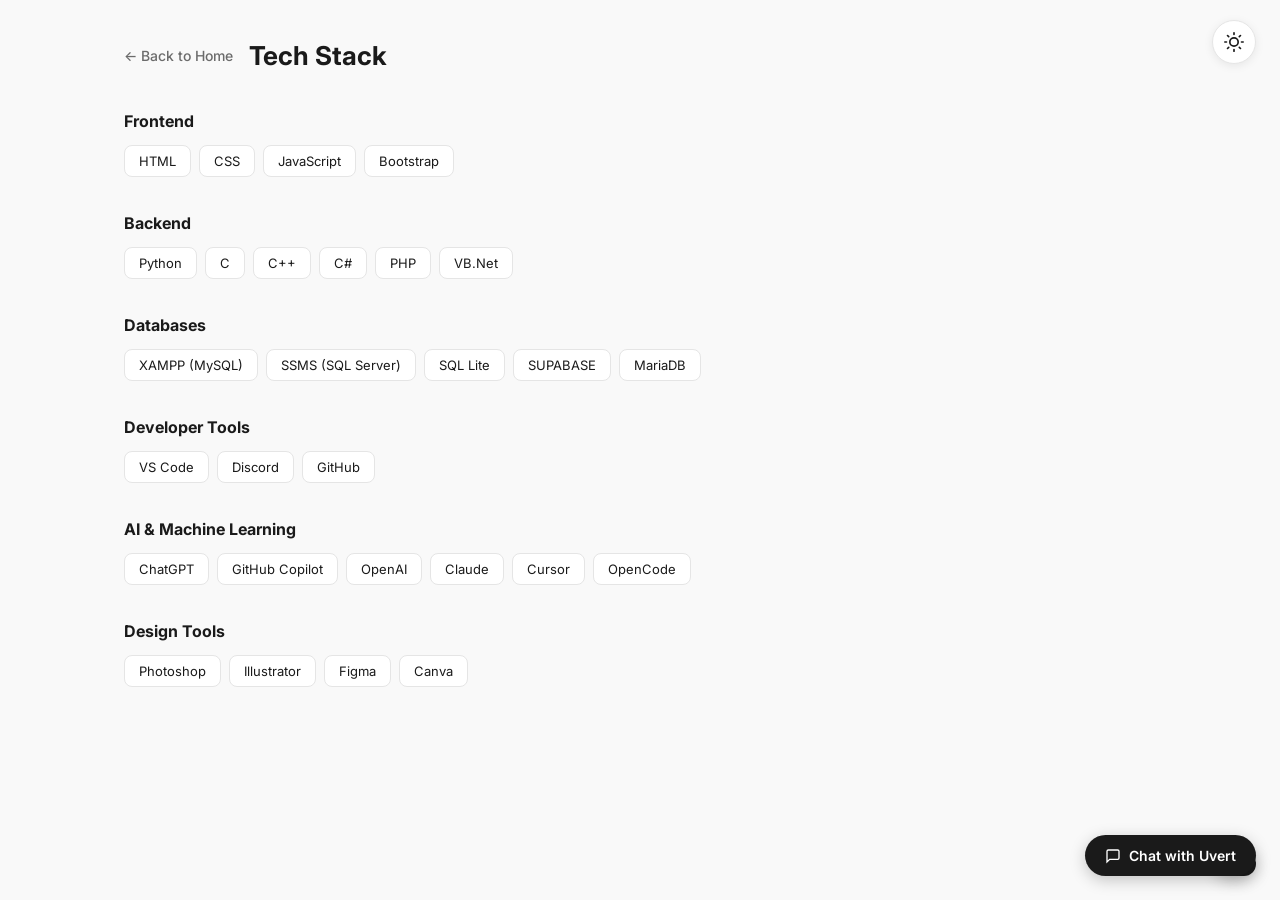
<file: techstack.html>
<!DOCTYPE html>
<html lang="en" data-theme="light">

<head>
    <meta charset="UTF-8" />
    <meta name="viewport" content="width=device-width, initial-scale=1.0" />
    <title>Tech Stack</title>
    <link href="https://fonts.googleapis.com/css2?family=Inter:wght@400;500;600;700&display=swap" rel="stylesheet" />
    <link rel="stylesheet" href="css/style.css">
    <style>
        *,
        *::before,
        *::after {
            box-sizing: border-box;
            margin: 0;
            padding: 0;
        }
        
        body {
            font-family: 'Inter', sans-serif;
            background: var(--bg);
            color: var(--text);
            min-height: 100vh;
        }
        
        .page-wrap {
            max-width: 1080px;
            margin: 0 auto;
            padding: 40px 24px 80px;
        }
        /* ── Header ── */
        
        .page-header {
            display: flex;
            align-items: center;
            gap: 16px;
            margin-bottom: 40px;
        }
        
        .back-link {
            display: inline-flex;
            align-items: center;
            gap: 6px;
            font-size: 14px;
            color: var(--muted);
            text-decoration: none;
            font-weight: 500;
        }
        
        .back-link:hover {
            color: var(--text);
        }
        
        .page-title {
            font-size: 26px;
            font-weight: 700;
        }
        /* ── Stack Sections ── */
        
        .stack-section {
            margin-bottom: 36px;
        }
        
        .stack-section-title {
            font-size: 16px;
            font-weight: 700;
            margin-bottom: 14px;
            color: var(--text);
        }
        
        .tag-list {
            display: flex;
            flex-wrap: wrap;
            gap: 8px;
        }
        
        .tag {
            background: var(--card-bg);
            color: var(--text);
            font-size: 13px;
            font-weight: 400;
            padding: 7px 14px;
            border-radius: 8px;
            border: 1px solid var(--border);
            transition: border-color 0.15s, background 0.15s;
        }
        
        .tag:hover {
            border-color: #aaa;
            background: var(--subtle-bg);
        }
        /* ── Chat button ── */
        
        .chat-fab {
            position: fixed;
            bottom: 24px;
            right: 24px;
            background: #1a1a1a;
            color: #fff;
            border: none;
            border-radius: 999px;
            padding: 12px 20px;
            font-size: 14px;
            font-weight: 600;
            font-family: 'Inter', sans-serif;
            cursor: pointer;
            display: flex;
            align-items: center;
            gap: 8px;
            box-shadow: 0 4px 16px rgba(0, 0, 0, 0.22);
            z-index: 999;
        }
        
        .chat-fab:hover {
            background: #333;
        }
        
        @media (max-width: 480px) {
            .tag {
                font-size: 12px;
                padding: 6px 11px;
            }
        }
    </style>
</head>

<body>

    <!-- ── Theme Toggle ── -->
    <button class="theme-toggle" id="themeToggle" onclick="toggleTheme()" aria-label="Toggle dark mode">
        <svg class="icon-sun" viewBox="0 0 24 24" fill="none" stroke="currentColor" stroke-width="2" stroke-linecap="round" stroke-linejoin="round"><circle cx="12" cy="12" r="5"/><path d="M12 1v2M12 21v2M4.22 4.22l1.42 1.42M18.36 18.36l1.42 1.42M1 12h2M21 12h2M4.22 19.78l1.42-1.42M18.36 5.64l1.42-1.42"/></svg>
        <svg class="icon-moon" viewBox="0 0 24 24" fill="none" stroke="currentColor" stroke-width="2" stroke-linecap="round" stroke-linejoin="round"><path d="M21 12.79A9 9 0 1111.21 3 7 7 0 0021 12.79z"/></svg>
    </button>

    <div class="page-wrap">

        <!-- Header -->
        <div class="page-header">
            <a href="index.html" class="back-link">← Back to Home</a>
            <h1 class="page-title">Tech Stack</h1>
        </div>

        <!-- Frontend -->
        <div class="stack-section">
            <div class="stack-section-title">Frontend</div>
            <div class="tag-list">
                <span class="tag">HTML</span>
                <span class="tag">CSS</span>
                <span class="tag">JavaScript</span>
                <span class="tag">Bootstrap</span>
            </div>
        </div>

        <!-- Backend -->
        <div class="stack-section">
            <div class="stack-section-title">Backend</div>
            <div class="tag-list">
                <span class="tag">Python</span>
                <span class="tag">C</span>
                <span class="tag">C++</span>
                <span class="tag">C#</span>
                <span class="tag">PHP</span>
                <span class="tag">VB.Net</span>
            </div>
        </div>

        <!-- Databases -->
        <div class="stack-section">
            <div class="stack-section-title">Databases</div>
            <div class="tag-list">
                <span class="tag">XAMPP (MySQL)</span>
                <span class="tag">SSMS (SQL Server)</span>
                <span class="tag">SQL Lite</span>
                <span class="tag">SUPABASE</span>
                <span class="tag">MariaDB</span>
            </div>
        </div>

        <!-- Developer Tools -->
        <div class="stack-section">
            <div class="stack-section-title">Developer Tools</div>
            <div class="tag-list">
                <span class="tag">VS Code</span>
                <span class="tag">Discord</span>
                <span class="tag">GitHub</span>
            </div>
        </div>
        <!-- AI & Machine Learning -->
        <div class="stack-section">
            <div class="stack-section-title">AI & Machine Learning</div>
            <div class="tag-list">
                <span class="tag">ChatGPT</span>
                <span class="tag">GitHub Copilot</span>
                <span class="tag">OpenAI</span>
                <span class="tag">Claude</span>
                <span class="tag">Cursor</span>
                <span class="tag">OpenCode</span>
            </div>
        </div>
        <!-- Design Tools -->
        <div class="stack-section">
            <div class="stack-section-title">Design Tools</div>
            <div class="tag-list">
                <span class="tag">Photoshop</span>
                <span class="tag">Illustrator</span>
                <span class="tag">Figma</span>
                <span class="tag">Canva</span>
            </div>
        </div>
    </div>


    <button class="chat-fab" id="chatFab" onclick="toggleChat()">
        
        <button class="chat-fab" onclick="toggleChat()">

  <svg width="16" height="16" viewBox="0 0 24 24" fill="none" stroke="currentColor" stroke-width="2"><path d="M21 15a2 2 0 01-2 2H7l-4 4V5a2 2 0 012-2h14a2 2 0 012 2z"/></svg>
  Chat with Uvert
</button>
    <!-- ── Chat Widget ── -->
    <div class="chat-widget" id="chatWidget">
        <!-- Header -->
        <div class="chat-header">
            <div class="chat-header-left">
                <div class="chat-avatar">
                    <img class="chat-avatar-img" data-theme-img="light" src="images/uvert-marabe-day.png" alt="Uvert">
                    <img class="chat-avatar-img" data-theme-img="dark" src="images/uvert-marabe-night.png" alt="Uvert">
                </div>
                <div>
                    <div class="chat-header-name">Chat with Uvert</div>
                    <div class="chat-header-status"><span class="status-dot"></span> Online</div>
                </div>
            </div>
            <button class="chat-close" onclick="toggleChat()">✕</button>
        </div>

        <!-- Messages -->
        <div class="chat-messages" id="chatMessages">
            <div class="chat-msg-row">
                <div class="chat-msg-avatar">
                    <img class="chat-avatar-img" data-theme-img="light" src="images/uvert-marabe-day.png" alt="Uvert">
                    <img class="chat-avatar-img" data-theme-img="dark" src="images/uvert-marabe-night.png" alt="Uvert">
                </div>
                <div>
                    <div class="chat-sender-name">Uvert Marabe</div>
                    <div class="chat-bubble chat-bubble-bot">Hi there! 👋 Thanks for visiting my website. Feel free to ask me anything about programming, web development, or my experiences in tech. Let me know how I can help!</div>
                </div>
            </div>
        </div>

        <!-- Footer -->
        <div class="chat-footer">
            <div class="chat-input-row">
                <input type="text" id="chatInput" class="chat-input" placeholder="Type a message..." maxlength="1000" oninput="updateCount()" onkeydown="if(event.key==='Enter' )sendMessage()" />
                <button class="chat-send" onclick="sendMessage()">
        <svg width="16" height="16" viewBox="0 0 24 24" fill="none" stroke="currentColor" stroke-width="2.5"><line x1="22" y1="2" x2="11" y2="13"/><polygon points="22 2 15 22 11 13 2 9 22 2"/></svg>
      </button>
            </div>
            <div class="chat-hint">Ask me about programming, web dev, or tech! <span id="charCount">0</span>/1000</div>
        </div>
    </div>

    <script src="js/main.js">
    </script>

</body>

</html>
</file>
<file: css/style.css>
*::before,
*::after {
    box-sizing: border-box;
    margin: 0;
    padding: 0;
}

 :root {
    --bg: #f9f9f9;
    --white: #ffffff;
    --border: #e5e5e5;
    --text: #1a1a1a;
    --muted: #6b6b6b;
    --accent: #1a1a1a;
    --badge-bg: #1a1a1a;
    --badge-text: #ffffff;
    --tag-bg: #f0f0f0;
    --tag-text: #333;
    --card-bg: #ffffff;
    --subtle-bg: #fafafa;
    --section-gap: 32px;
}

[data-theme="dark"] {
    --bg: #15161a;
    --white: #1e2025;
    --border: #2d2f36;
    --text: #f0f0f0;
    --muted: #9a9ca3;
    --accent: #f0f0f0;
    --badge-bg: #f0f0f0;
    --badge-text: #15161a;
    --tag-bg: #2a2c33;
    --tag-text: #e2e2e2;
    --card-bg: #1e2025;
    --subtle-bg: #25272e;
}

html {
    transition: background 0.4s ease;
}

body {
    font-family: 'Inter', sans-serif;
    background: var(--bg);
    color: var(--text);
    min-height: 100vh;
    transition: background 0.4s ease, color 0.4s ease;
}


/* Smooth theme transition for any element using theme variables */

* {
    transition: background-color 0.4s ease, border-color 0.4s ease, color 0.4s ease;
}


/* ── Layout ── */

.page-wrap {
    max-width: 1080px;
    margin: 0 auto;
    padding: 40px 24px 80px;
}


/* ── Header ── */

.profile-header {
    display: flex;
    align-items: flex-start;
    gap: 28px;
    background: var(--white);
    border: 1px solid var(--border);
    border-radius: 12px;
    padding: 28px;
    margin-bottom: var(--section-gap);
}

.avatar-wrap {
    flex-shrink: 0;
    width: 120px;
    height: 120px;
    border-radius: 12px;
    overflow: hidden;
    background: #e0e0e0;
    border: 1px solid var(--border);
    display: flex;
    align-items: center;
    justify-content: center;
    color: var(--muted);
    font-size: 13px;
    text-align: center;
    position: relative;
}

.avatar-wrap img {
    width: 100%;
    height: 100%;
    object-fit: cover;
    display: block;
}


/* Cross-fade layers for day/night avatar swap */

.avatar-wrap .avatar-img {
    position: absolute;
    top: 0;
    left: 0;
    width: 100%;
    height: 100%;
    object-fit: cover;
    display: block;
    opacity: 0;
    transition: opacity 0.6s ease;
}

.avatar-wrap .avatar-img.visible {
    opacity: 1;
}

.avatar-placeholder {
    display: flex;
    flex-direction: column;
    align-items: center;
    gap: 6px;
    padding: 8px;
}

.avatar-placeholder svg {
    opacity: 0.4;
}

.avatar-placeholder span {
    font-size: 11px;
    color: var(--muted);
    text-align: center;
}

.profile-info {
    flex: 1;
}

.profile-top {
    display: flex;
    align-items: center;
    gap: 10px;
    flex-wrap: wrap;
    margin-bottom: 4px;
}

.profile-name {
    font-size: 26px;
    font-weight: 700;
    letter-spacing: -0.5px;
}

.verified {
    width: 20px;
    height: 20px;
    background: #3b82f6;
    border-radius: 50%;
    display: inline-flex;
    align-items: center;
    justify-content: center;
}

.verified svg {
    width: 11px;
    height: 11px;
}

.badge-champion {
    background: var(--badge-bg);
    color: var(--badge-text);
    font-size: 12px;
    font-weight: 600;
    padding: 4px 12px;
    border-radius: 999px;
    display: inline-flex;
    align-items: center;
    gap: 6px;
}

.profile-location {
    font-size: 13px;
    color: var(--muted);
    margin-bottom: 6px;
}

.profile-tagline {
    font-size: 14px;
    color: var(--muted);
    margin-bottom: 16px;
}

.profile-actions {
    display: flex;
    gap: 10px;
    flex-wrap: wrap;
}

.btn {
    display: inline-flex;
    align-items: center;
    gap: 6px;
    font-size: 13px;
    font-weight: 500;
    padding: 8px 16px;
    border-radius: 8px;
    cursor: pointer;
    text-decoration: none;
    border: 1px solid var(--border);
    background: var(--card-bg);
    color: var(--text);
    transition: background 0.15s, color 0.15s, border-color 0.15s;
}

.btn:hover {
    background: var(--subtle-bg);
}

.btn-primary {
    background: var(--accent);
    color: var(--bg);
    border-color: var(--accent);
}

.btn-primary:hover {
    opacity: 0.85;
}


/* ── Schedule a Call Modal ── */

.modal-overlay {
    display: none;
    position: fixed;
    inset: 0;
    background: rgba(0, 0, 0, 0.5);
    z-index: 1100;
    align-items: center;
    justify-content: center;
    padding: 20px;
}

.modal-overlay.open {
    display: flex;
}

.modal-box {
    background: var(--card-bg);
    border: 1px solid var(--border);
    border-radius: 14px;
    width: 100%;
    max-width: 420px;
    max-height: 90vh;
    overflow-y: auto;
    box-shadow: 0 20px 60px rgba(0, 0, 0, 0.3);
}

.modal-header {
    display: flex;
    align-items: center;
    justify-content: space-between;
    padding: 18px 20px;
    border-bottom: 1px solid var(--border);
}

.modal-title {
    font-size: 16px;
    font-weight: 700;
    color: var(--text);
}

.modal-close {
    background: none;
    border: none;
    font-size: 16px;
    cursor: pointer;
    color: var(--muted);
    line-height: 1;
    padding: 4px;
}

.modal-close:hover {
    color: var(--text);
}

.modal-body {
    padding: 20px;
    display: flex;
    flex-direction: column;
    gap: 4px;
}

.modal-label {
    font-size: 12px;
    font-weight: 600;
    color: var(--muted);
    margin-top: 14px;
    margin-bottom: 6px;
}

.modal-label:first-child {
    margin-top: 0;
}

.modal-input {
    width: 100%;
    border: 1px solid var(--border);
    border-radius: 8px;
    padding: 9px 12px;
    font-size: 13px;
    font-family: 'Inter', sans-serif;
    outline: none;
    background: var(--bg);
    color: var(--text);
}

.modal-input:focus {
    border-color: var(--muted);
}

.modal-textarea {
    resize: vertical;
    min-height: 64px;
}

.modal-row {
    display: flex;
    gap: 10px;
}

.modal-col {
    flex: 1;
}

.modal-footer {
    display: flex;
    justify-content: flex-end;
    gap: 10px;
    padding: 16px 20px;
    border-top: 1px solid var(--border);
}


/* ── Theme Toggle ── */

.theme-toggle {
    position: fixed;
    top: 20px;
    right: 24px;
    width: 44px;
    height: 44px;
    border-radius: 50%;
    border: 1px solid var(--border);
    background: var(--card-bg);
    color: var(--text);
    display: flex;
    align-items: center;
    justify-content: center;
    cursor: pointer;
    z-index: 998;
    box-shadow: 0 2px 10px rgba(0, 0, 0, 0.08);
    transition: background 0.4s ease, border-color 0.4s ease, transform 0.2s ease;
}

.theme-toggle:hover {
    transform: scale(1.06);
}

.theme-toggle svg {
    width: 20px;
    height: 20px;
}

.theme-toggle .icon-sun,
.theme-toggle .icon-moon {
    position: absolute;
    transition: opacity 0.3s ease, transform 0.3s ease;
}

.theme-toggle .icon-sun {
    opacity: 1;
    transform: scale(1) rotate(0deg);
}

.theme-toggle .icon-moon {
    opacity: 0;
    transform: scale(0.5) rotate(-90deg);
}

[data-theme="dark"] .theme-toggle .icon-sun {
    opacity: 0;
    transform: scale(0.5) rotate(90deg);
}

[data-theme="dark"] .theme-toggle .icon-moon {
    opacity: 1;
    transform: scale(1) rotate(0deg);
}


/* ── Two-column layout ── */

.main-grid {
    display: grid;
    grid-template-columns: 1fr 320px;
    gap: 24px;
    margin-bottom: var(--section-gap);
}


/* ── Card ── */

.card {
    background: var(--card-bg);
    border: 1px solid var(--border);
    border-radius: 12px;
    padding: 24px;
    margin-bottom: 24px;
}

.card:last-child {
    margin-bottom: 0;
}

.card-title {
    font-size: 16px;
    font-weight: 700;
    margin-bottom: 16px;
    display: flex;
    align-items: center;
    justify-content: space-between;
}

.view-all {
    font-size: 12px;
    font-weight: 500;
    color: var(--muted);
    text-decoration: none;
}

.view-all:hover {
    color: var(--text);
}


/* ── About ── */

.about-text {
    font-size: 14px;
    line-height: 1.75;
    color: var(--text);
}

.about-text p+p {
    margin-top: 14px;
}


/* ── Tech Stack ── */

.stack-group+.stack-group {
    margin-top: 14px;
}

.stack-label {
    font-size: 12px;
    font-weight: 600;
    color: var(--muted);
    margin-bottom: 8px;
    text-transform: uppercase;
    letter-spacing: 0.04em;
}

.tag-list {
    display: flex;
    flex-wrap: wrap;
    gap: 6px;
}

.tag {
    background: var(--tag-bg);
    color: var(--tag-text);
    font-size: 12px;
    font-weight: 500;
    padding: 4px 10px;
    border-radius: 6px;
}


/* ── Projects ── */

.projects-grid {
    display: grid;
    grid-template-columns: 1fr 1fr;
    gap: 12px;
}

.project-card {
    border: 1px solid var(--border);
    border-radius: 10px;
    padding: 14px;
    background: var(--subtle-bg);
}

.project-name {
    font-size: 14px;
    font-weight: 700;
    margin-bottom: 4px;
}

.project-desc {
    font-size: 12px;
    color: var(--muted);
    margin-bottom: 10px;
    line-height: 1.5;
}

.project-placeholder {
    font-size: 11px;
    color: #bbb;
    font-style: italic;
}


/* ── Experience timeline ── */

.exp-list {
    list-style: none;
}

.exp-item {
    display: flex;
    align-items: flex-start;
    gap: 12px;
    padding: 10px 0;
    border-bottom: 1px solid var(--border);
}

.exp-item:last-child {
    border-bottom: none;
}

.exp-dot {
    margin-top: 3px;
    width: 12px;
    height: 12px;
    border: 2px solid var(--border);
    border-radius: 2px;
    flex-shrink: 0;
    background: var(--card-bg);
}

.exp-dot.active {
    background: var(--text);
    border-color: var(--text);
}

.exp-body {
    flex: 1;
}

.exp-role {
    font-size: 13px;
    font-weight: 600;
}

.exp-company {
    font-size: 12px;
    color: var(--muted);
}

.exp-year {
    font-size: 12px;
    color: var(--muted);
    margin-left: auto;
    flex-shrink: 0;
}


/* ── Certifications ── */

.cert-item {
    border: 1px solid var(--border);
    border-radius: 8px;
    padding: 12px 14px;
    margin-bottom: 8px;
    background: var(--subtle-bg);
}

.cert-item:last-child {
    margin-bottom: 0;
}

.cert-name {
    font-size: 13px;
    font-weight: 600;
}

.cert-issuer {
    font-size: 12px;
    color: var(--muted);
}


/* ── Members / Social / Speaking ── */

.info-grid {
    display: grid;
    grid-template-columns: 1fr 1fr 1fr;
    gap: 24px;
    background: var(--white);
    border: 1px solid var(--border);
    border-radius: 12px;
    padding: 24px;
    margin-bottom: var(--section-gap);
}

.info-section-title {
    font-size: 13px;
    font-weight: 700;
    margin-bottom: 12px;
}

.member-item {
    display: flex;
    align-items: center;
    justify-content: space-between;
    font-size: 12px;
    color: var(--muted);
    padding: 6px 0;
    border-bottom: 1px solid var(--border);
}

.member-item:last-child {
    border-bottom: none;
}

.social-link {
    display: flex;
    align-items: center;
    gap: 10px;
    font-size: 13px;
    padding: 7px 0;
    border-bottom: 1px solid var(--border);
    text-decoration: none;
    color: var(--text);
}

.social-link:last-child {
    border-bottom: none;
}

.social-link:hover {
    color: #555;
}

.social-icon {
    width: 28px;
    height: 28px;
    border: 1px solid var(--border);
    border-radius: 6px;
    display: flex;
    align-items: center;
    justify-content: center;
    background: var(--subtle-bg);
}

.social-icon svg {
    width: 14px;
    height: 14px;
}

.speaking-text {
    font-size: 13px;
    color: var(--muted);
    line-height: 1.6;
    margin-bottom: 10px;
}

.get-touch {
    display: flex;
    align-items: center;
    gap: 4px;
    font-size: 13px;
    font-weight: 600;
    text-decoration: none;
    color: var(--text);
}

.contact-item {
    display: flex;
    align-items: center;
    gap: 8px;
    font-size: 13px;
    padding: 8px 0;
    border-bottom: 1px solid var(--border);
}

.contact-item:last-child {
    border-bottom: none;
}

.contact-label {
    font-size: 11px;
    color: var(--muted);
}

.contact-value {
    font-weight: 500;
}

.contact-link {
    display: flex;
    align-items: center;
    justify-content: space-between;
    width: 100%;
    text-decoration: none;
    color: var(--text);
}

.contact-link:hover {
    opacity: 0.75;
}


/* ── Gallery ── */

.gallery-section {
    background: var(--white);
    border: 1px solid var(--border);
    border-radius: 12px;
    padding: 24px;
    margin-bottom: var(--section-gap);
}

.gallery-title {
    font-size: 16px;
    font-weight: 700;
    margin-bottom: 16px;
}

.gallery-grid {
    display: grid;
    grid-template-columns: repeat(5, 1fr);
    gap: 8px;
}

.gallery-item {
    aspect-ratio: 1;
    border-radius: 8px;
    background: #e8e8e8;
    border: 1px solid var(--border);
    display: flex;
    align-items: center;
    justify-content: center;
    color: var(--muted);
    font-size: 11px;
    text-align: center;
    padding: 0;
    overflow: hidden;
    cursor: pointer;
}

.gallery-item img {
    width: 100%;
    height: 100%;
    object-fit: cover;
    display: block;
    pointer-events: none;
}


/* ── Lightbox Viewer ── */

.lightbox-overlay {
    display: none;
    position: fixed;
    inset: 0;
    background: rgba(0, 0, 0, 0.88);
    z-index: 1000;
    align-items: center;
    justify-content: center;
}

.lightbox-overlay.open {
    display: flex;
}

.lightbox-stage {
    width: 100%;
    height: 100%;
    display: flex;
    align-items: center;
    justify-content: center;
    overflow: hidden;
    cursor: grab;
    touch-action: none;
}

.lightbox-stage.dragging {
    cursor: grabbing;
}

.lightbox-img {
    max-width: 90vw;
    max-height: 90vh;
    object-fit: contain;
    user-select: none;
    -webkit-user-drag: none;
    will-change: transform;
    transition: transform 0.05s linear;
}

.lightbox-close {
    position: absolute;
    top: 16px;
    right: 20px;
    background: rgba(255, 255, 255, 0.12);
    border: none;
    color: #fff;
    width: 40px;
    height: 40px;
    border-radius: 50%;
    font-size: 18px;
    cursor: pointer;
    z-index: 1010;
    display: flex;
    align-items: center;
    justify-content: center;
    transition: background 0.2s ease;
}

.lightbox-close:hover {
    background: rgba(255, 255, 255, 0.25);
}

.lightbox-toolbar {
    position: absolute;
    bottom: 24px;
    left: 50%;
    transform: translateX(-50%);
    display: flex;
    gap: 8px;
    background: rgba(255, 255, 255, 0.1);
    padding: 6px;
    border-radius: 999px;
    z-index: 1010;
}

.lightbox-btn {
    background: rgba(255, 255, 255, 0.12);
    border: none;
    color: #fff;
    width: 38px;
    height: 38px;
    border-radius: 50%;
    font-size: 18px;
    font-weight: 600;
    cursor: pointer;
    display: flex;
    align-items: center;
    justify-content: center;
    transition: background 0.2s ease;
}

.lightbox-btn:hover {
    background: rgba(255, 255, 255, 0.28);
}


/* ── Footer ── */

footer {
    text-align: center;
    font-size: 13px;
    color: var(--muted);
    padding-top: 24px;
    border-top: 1px solid var(--border);
}


/* ── Chat button ── */

.chat-btn {
    position: fixed;
    bottom: 24px;
    right: 24px;
    background: var(--text);
    color: #fff;
    border: none;
    border-radius: 999px;
    padding: 12px 20px;
    font-size: 14px;
    font-weight: 600;
    cursor: pointer;
    display: flex;
    align-items: center;
    gap: 8px;
    box-shadow: 0 4px 16px rgba(0, 0, 0, 0.18);
}


/* ── Responsive ── */

@media (max-width: 900px) {
    .main-grid {
        grid-template-columns: 1fr;
    }
    .info-grid {
        grid-template-columns: 1fr 1fr;
    }
}

@media (max-width: 768px) {
    .page-wrap {
        padding: 20px 16px 60px;
    }
    .profile-header {
        flex-direction: column;
        align-items: center;
        text-align: center;
        padding: 20px 16px;
        gap: 16px;
    }
    .profile-top {
        justify-content: center;
    }
    .profile-actions {
        justify-content: center;
    }
    .avatar-wrap {
        width: 100px;
        height: 100px;
    }
    .profile-name {
        font-size: 22px;
    }
    .projects-grid {
        grid-template-columns: 1fr;
    }
    .gallery-grid {
        grid-template-columns: repeat(3, 1fr);
    }
    .modal-row {
        flex-direction: column;
        gap: 0;
    }
    .chat-widget {
        width: calc(100vw - 24px);
        right: 12px;
        bottom: 76px;
    }
}

@media (max-width: 480px) {
    .info-grid {
        grid-template-columns: 1fr;
    }
    .gallery-grid {
        grid-template-columns: repeat(2, 1fr);
    }
    .profile-header {
        padding: 16px 12px;
    }
    .btn {
        font-size: 12px;
        padding: 7px 12px;
    }
    .modal-box {
        max-width: 100%;
        border-radius: 12px;
    }
    .theme-toggle {
        top: 12px;
        right: 12px;
        width: 38px;
        height: 38px;
    }
    .chat-fab {
        bottom: 16px;
        right: 12px;
        padding: 10px 16px;
        font-size: 13px;
    }
}


/* ── FAB ── */

.chat-fab {
    position: fixed;
    bottom: 24px;
    right: 24px;
    background: #1a1a1a;
    color: #fff;
    border: none;
    border-radius: 999px;
    padding: 12px 20px;
    font-size: 14px;
    font-weight: 600;
    font-family: 'Inter', sans-serif;
    cursor: pointer;
    display: flex;
    align-items: center;
    gap: 8px;
    box-shadow: 0 4px 16px rgba(0, 0, 0, 0.22);
    z-index: 999;
    transition: background 0.15s;
}

.chat-fab:hover {
    background: #333;
}


/* ── Widget ── */

.chat-widget {
    display: none;
    flex-direction: column;
    position: fixed;
    bottom: 80px;
    right: 24px;
    width: 360px;
    height: 520px;
    background: #fff;
    border: 1px solid #e5e5e5;
    border-radius: 16px;
    box-shadow: 0 8px 40px rgba(0, 0, 0, 0.18);
    z-index: 1000;
    overflow: hidden;
    font-family: 'Inter', sans-serif;
}

.chat-widget.open {
    display: flex;
}


/* Header */

.chat-header {
    display: flex;
    align-items: center;
    justify-content: space-between;
    padding: 14px 16px;
    border-bottom: 1px solid #eee;
    background: #fff;
}

.chat-header-left {
    display: flex;
    align-items: center;
    gap: 10px;
}

.chat-avatar {
    width: 38px;
    height: 38px;
    border-radius: 50%;
    overflow: hidden;
    background: #1a1a1a;
    color: #fff;
    font-weight: 700;
    font-size: 15px;
    display: flex;
    align-items: center;
    justify-content: center;
    flex-shrink: 0;
    position: relative;
}

.chat-avatar img {
    width: 100%;
    height: 100%;
    object-fit: cover;
}

.chat-avatar-img {
    position: absolute;
    top: 0;
    left: 0;
    width: 100%;
    height: 100%;
    object-fit: cover;
    display: block;
    opacity: 0;
    transition: opacity 0.6s ease;
}

.chat-avatar-img.visible {
    opacity: 1;
}

.chat-header-name {
    font-size: 14px;
    font-weight: 700;
}

.chat-header-status {
    font-size: 12px;
    color: #555;
    display: flex;
    align-items: center;
    gap: 4px;
}

.status-dot {
    width: 8px;
    height: 8px;
    background: #22c55e;
    border-radius: 50%;
    display: inline-block;
}

.chat-close {
    background: none;
    border: none;
    font-size: 16px;
    cursor: pointer;
    color: #888;
    line-height: 1;
    padding: 4px;
}

.chat-close:hover {
    color: #333;
}


/* Messages */

.chat-messages {
    flex: 1;
    overflow-y: auto;
    padding: 16px;
    display: flex;
    flex-direction: column;
    gap: 12px;
    background: #fafafa;
}

.chat-msg-row {
    display: flex;
    align-items: flex-start;
    gap: 8px;
}

.chat-msg-row.user-row {
    flex-direction: row-reverse;
}

.chat-msg-avatar {
    width: 28px;
    height: 28px;
    border-radius: 50%;
    overflow: hidden;
    background: #1a1a1a;
    color: #fff;
    font-weight: 700;
    font-size: 12px;
    display: flex;
    align-items: center;
    justify-content: center;
    flex-shrink: 0;
    position: relative;
}

.chat-msg-avatar img {
    width: 100%;
    height: 100%;
    object-fit: cover;
}

.chat-msg-avatar img.chat-avatar-img {
    position: absolute;
    top: 0;
    left: 0;
    opacity: 0;
}

.chat-msg-avatar img.chat-avatar-img.visible {
    opacity: 1;
}

.chat-sender-name {
    font-size: 11px;
    color: #888;
    margin-bottom: 3px;
}

.chat-bubble {
    max-width: 240px;
    padding: 10px 13px;
    border-radius: 14px;
    font-size: 13px;
    line-height: 1.55;
}

.chat-bubble-bot {
    background: #f0f0f0;
    color: #1a1a1a;
    border-top-left-radius: 4px;
}

.chat-bubble-user {
    background: #1a1a1a;
    color: #fff;
    border-top-right-radius: 4px;
}

.chat-typing {
    display: flex;
    gap: 4px;
    align-items: center;
    padding: 10px 14px;
    background: #f0f0f0;
    border-radius: 14px;
    border-top-left-radius: 4px;
    width: fit-content;
}

.chat-typing span {
    width: 7px;
    height: 7px;
    background: #aaa;
    border-radius: 50%;
    animation: bounce 1.2s infinite;
}

.chat-typing span:nth-child(2) {
    animation-delay: 0.2s;
}

.chat-typing span:nth-child(3) {
    animation-delay: 0.4s;
}

@keyframes bounce {
    0%,
    60%,
    100% {
        transform: translateY(0);
    }
    30% {
        transform: translateY(-5px);
    }
}


/* Footer */

.chat-footer {
    padding: 12px 14px;
    border-top: 1px solid #eee;
    background: #fff;
}

.chat-input-row {
    display: flex;
    gap: 8px;
    align-items: center;
}

.chat-input {
    flex: 1;
    border: 1px solid #ddd;
    border-radius: 8px;
    padding: 9px 12px;
    font-size: 13px;
    font-family: 'Inter', sans-serif;
    outline: none;
    color: #1a1a1a;
}

.chat-input:focus {
    border-color: #aaa;
}

.chat-send {
    background: #1a1a1a;
    color: #fff;
    border: none;
    border-radius: 8px;
    width: 36px;
    height: 36px;
    display: flex;
    align-items: center;
    justify-content: center;
    cursor: pointer;
    flex-shrink: 0;
}

.chat-send:hover {
    background: #333;
}

.chat-hint {
    font-size: 11px;
    color: #aaa;
    margin-top: 6px;
    display: flex;
    justify-content: space-between;
}


/* ── Chat Widget: Dark Mode ── */

[data-theme="dark"] .chat-widget {
    background: var(--card-bg);
    border-color: var(--border);
}

[data-theme="dark"] .chat-header {
    background: var(--card-bg);
    border-bottom-color: var(--border);
}

[data-theme="dark"] .chat-header-name {
    color: var(--text);
}

[data-theme="dark"] .chat-header-status {
    color: var(--muted);
}

[data-theme="dark"] .chat-close {
    color: var(--muted);
}

[data-theme="dark"] .chat-close:hover {
    color: var(--text);
}

[data-theme="dark"] .chat-messages {
    background: var(--bg);
}

[data-theme="dark"] .chat-sender-name {
    color: var(--muted);
}

[data-theme="dark"] .chat-bubble-bot {
    background: var(--tag-bg);
    color: var(--text);
}

[data-theme="dark"] .chat-bubble-user {
    background: var(--accent);
    color: var(--badge-text);
}

[data-theme="dark"] .chat-typing {
    background: var(--tag-bg);
}

[data-theme="dark"] .chat-typing span {
    background: var(--muted);
}

[data-theme="dark"] .chat-footer {
    background: var(--card-bg);
    border-top-color: var(--border);
}

[data-theme="dark"] .chat-input {
    background: var(--card-bg);
    border-color: var(--border);
    color: var(--text);
}

[data-theme="dark"] .chat-input:focus {
    border-color: var(--muted);
}

[data-theme="dark"] .chat-send {
    background: var(--accent);
    color: var(--badge-text);
}

[data-theme="dark"] .chat-send:hover {
    background: var(--muted);
}

[data-theme="dark"] .chat-hint {
    color: var(--muted);
}



/* ===== Smooth Hover Effects ===== */


/* Global smooth transitions */

.btn,
.card,
.project-card,
.cert-item,
.tag,
.gallery-item,
.social-link,
.contact-link,
.chat-fab,
.chat-send,
.avatar-wrap {
    transition: all 0.3s ease;
}


/* Cards */

.card:hover {
    transform: translateY(-4px);
    box-shadow: 0 10px 25px rgba(0, 0, 0, 0.08);
}


/* Project Cards */

.project-card:hover {
    transform: translateY(-4px);
    border-color: #cfcfcf;
    box-shadow: 0 8px 20px rgba(0, 0, 0, 0.08);
}


/* Certifications */

.cert-item:hover {
    transform: translateY(-3px);
    box-shadow: 0 6px 16px rgba(0, 0, 0, 0.06);
}


/* Tags */

.tag:hover {
    transform: translateY(-2px);
    background: #575555;
    cursor: pointer;
}


/* Gallery */

.gallery-item:hover {
    transform: scale(1.04);
    box-shadow: 0 8px 18px rgba(0, 0, 0, 0.12);
}


/* Social Links */

.social-link:hover {
    padding-left: 6px;
    color: var(--text);
}


/* Contact Links */

.contact-link:hover {
    opacity: 1;
    transform: translateX(4px);
}


/* Buttons */

.btn:hover {
    transform: translateY(-2px);
    box-shadow: 0 4px 12px rgba(0, 0, 0, 0.08);
}

.btn-primary:hover {
    transform: translateY(-2px);
    box-shadow: 0 6px 14px rgba(0, 0, 0, 0.15);
}


/* Avatar */

.avatar-wrap:hover {
    transform: scale(1.03);
}


/* Floating Chat Button */

.chat-fab:hover {
    transform: translateY(-3px) scale(1.03);
    box-shadow: 0 8px 20px rgba(0, 0, 0, 0.25);
}


/* Send Button */

.chat-send:hover {
    transform: scale(1.08);
}


/* View All Links */

.view-all {
    transition: all 0.3s ease;
}

.view-all:hover {
    letter-spacing: 0.5px;
}


/* ===== Page Load Animation ===== */

.page-wrap {
    animation: pageFadeIn 0.8s ease forwards;
}

@keyframes pageFadeIn {
    from {
        opacity: 0;
        transform: translateY(12px);
    }
    to {
        opacity: 1;
        transform: translateY(0);
    }
}
</file>
